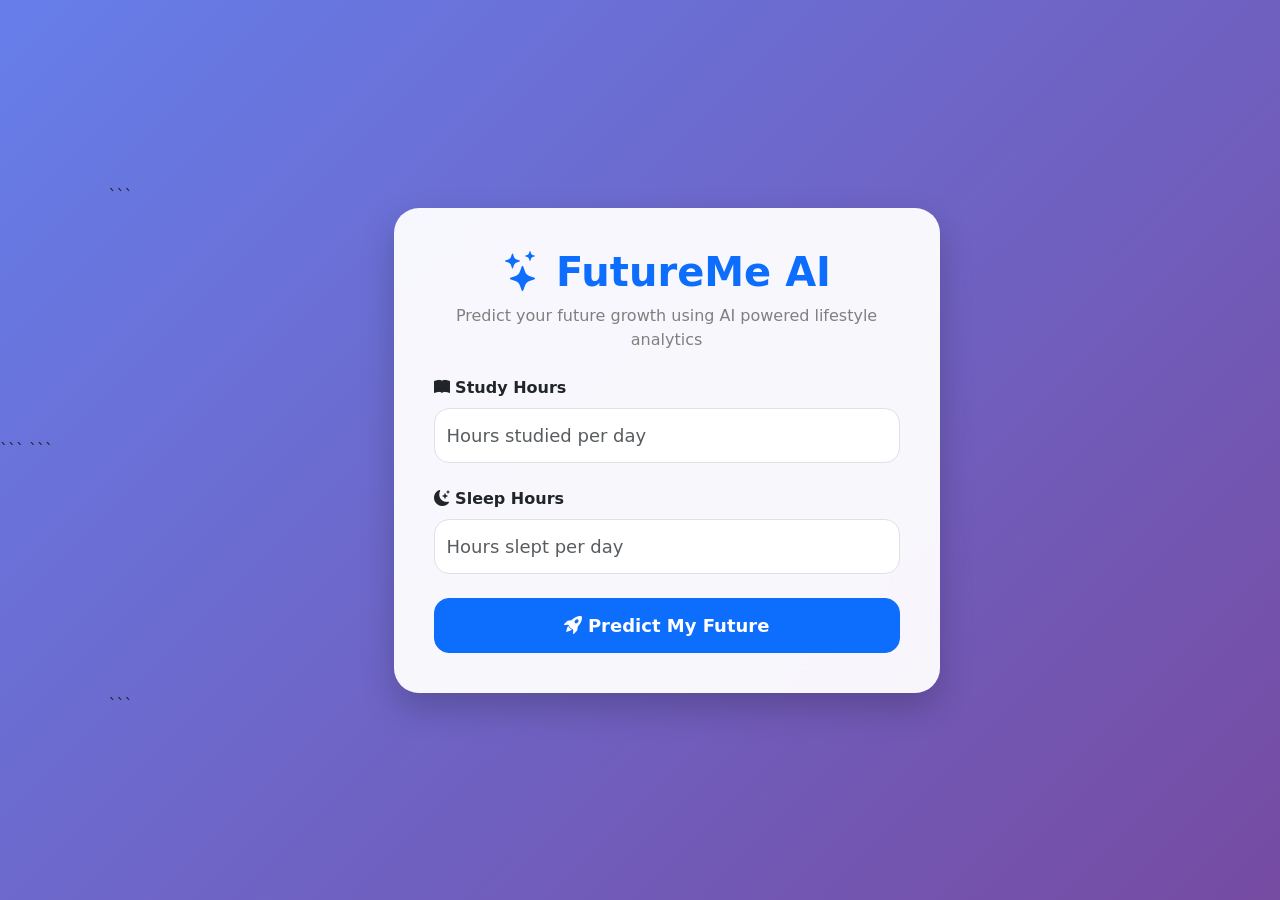
<file: templates/index.html>
<!DOCTYPE html>

<html lang="en">

<head>
    <meta charset="UTF-8">
    <meta name="viewport" content="width=device-width, initial-scale=1.0">
    <title>FutureMe AI Predictor</title>

```
<link href="https://cdn.jsdelivr.net/npm/bootstrap@5.3.3/dist/css/bootstrap.min.css" rel="stylesheet">

<link rel="stylesheet"
      href="https://cdn.jsdelivr.net/npm/bootstrap-icons@1.11.3/font/bootstrap-icons.min.css">

<style>

    body{
        min-height:100vh;
        background:linear-gradient(
                135deg,
                #667eea 0%,
                #764ba2 100%);
        display:flex;
        justify-content:center;
        align-items:center;
    }

    .glass-card{
        background:rgba(255,255,255,0.95);
        backdrop-filter:blur(20px);
        border-radius:25px;
        padding:40px;
        box-shadow:0 15px 35px rgba(0,0,0,.2);
    }

    .form-control{
        border-radius:15px;
        height:55px;
        font-size:18px;
    }

    .form-control:focus{
        box-shadow:0 0 15px rgba(102,126,234,.5);
        border-color:#667eea;
    }

    .predict-btn{
        height:55px;
        border-radius:15px;
        font-size:18px;
        font-weight:bold;
    }

    .title{
        font-weight:700;
    }

    .subtitle{
        color:gray;
    }

</style>
```

</head>

<body>

<div class="container">

```
<div class="row justify-content-center">

    <div class="col-lg-6">

        <div class="glass-card">

            <div class="text-center mb-4">

                <h1 class="title text-primary">
                    <i class="bi bi-stars"></i>
                    FutureMe AI
                </h1>

                <p class="subtitle">
                    Predict your future growth using AI powered lifestyle analytics
                </p>

            </div>

            <form action="/predict" method="POST">

                <div class="mb-4">

                    <label class="form-label fw-bold">
                        <i class="bi bi-book-fill"></i>
                        Study Hours
                    </label>

                    <input
                        type="number"
                        name="study"
                        class="form-control"
                        placeholder="Hours studied per day"
                        required>

                </div>

                <div class="mb-4">

                    <label class="form-label fw-bold">
                        <i class="bi bi-moon-stars-fill"></i>
                        Sleep Hours
                    </label>

                    <input
                        type="number"
                        name="sleep"
                        class="form-control"
                        placeholder="Hours slept per day"
                        required>

                </div>

                <button
                    type="submit"
                    class="btn btn-primary w-100 predict-btn">

                    <i class="bi bi-rocket-takeoff-fill"></i>
                    Predict My Future

                </button>

            </form>

        </div>

    </div>

</div>
```

</div>

</body>
</html>
</file>
